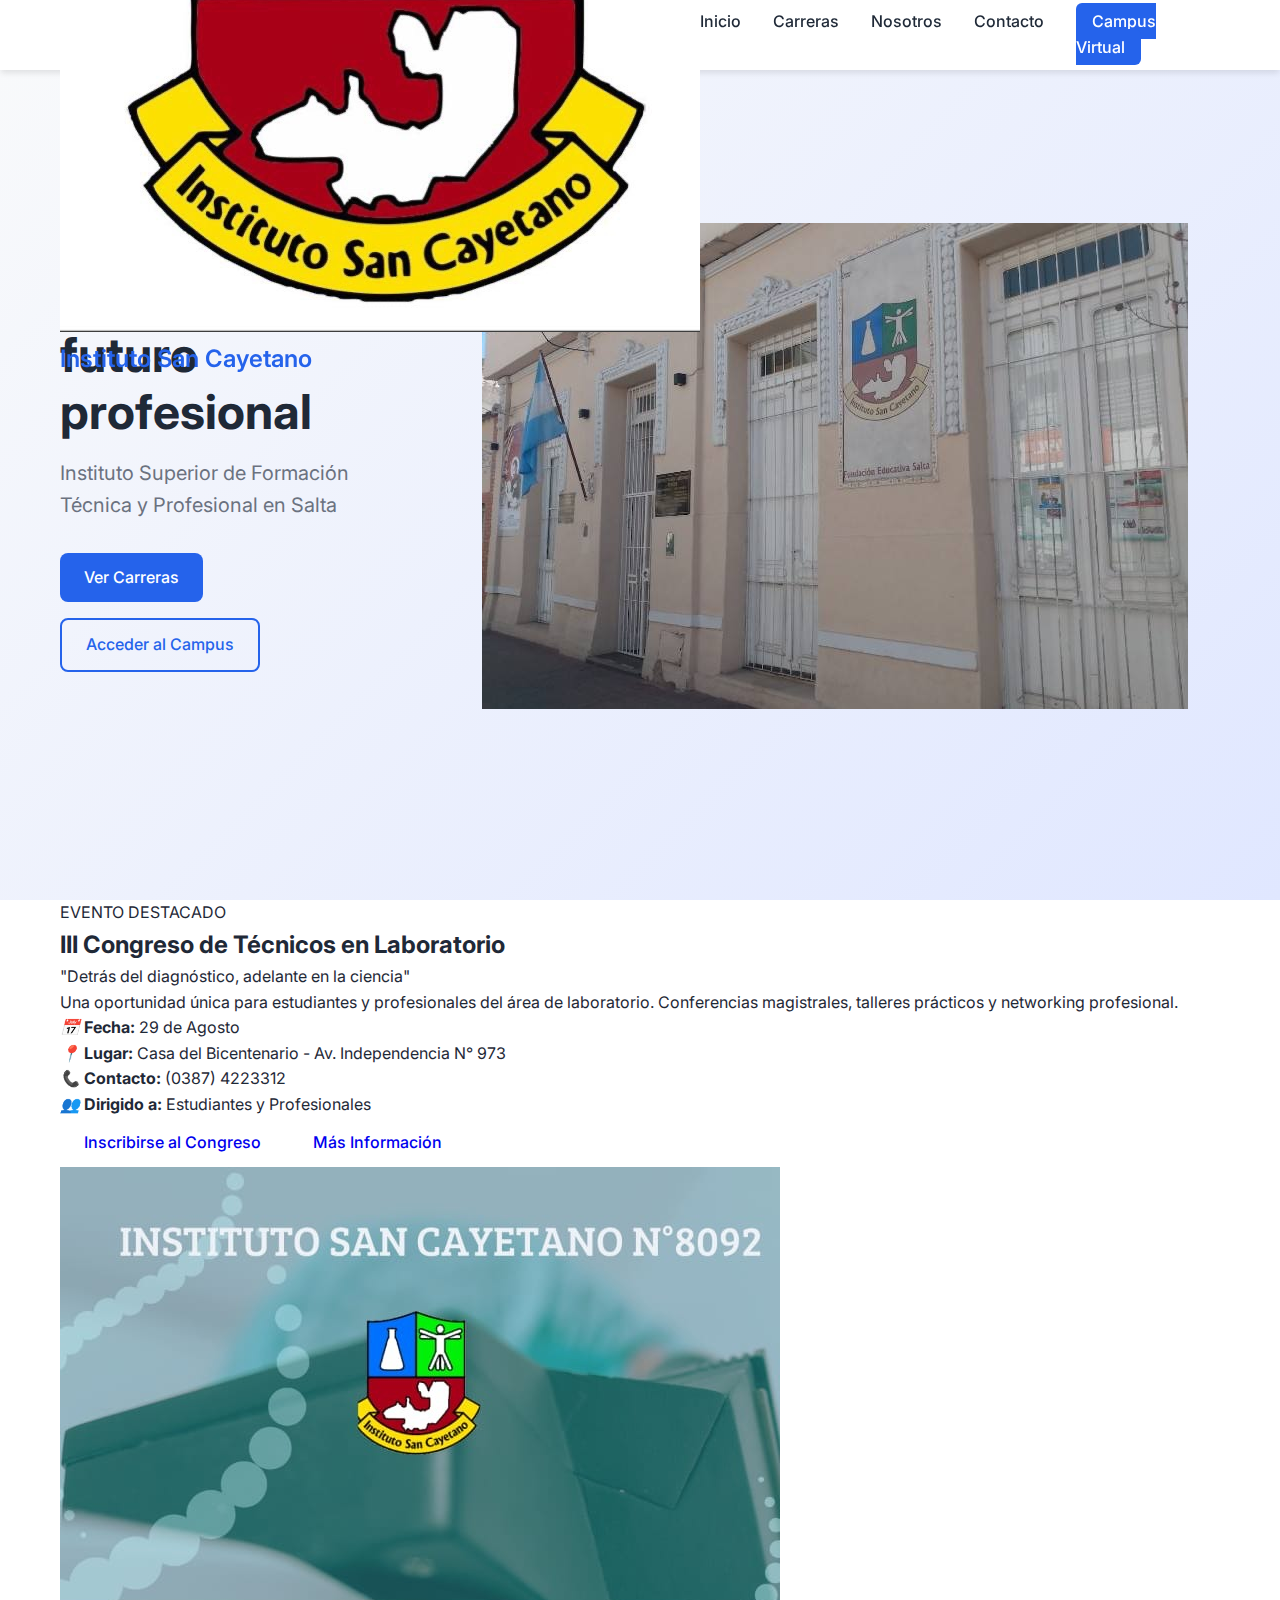
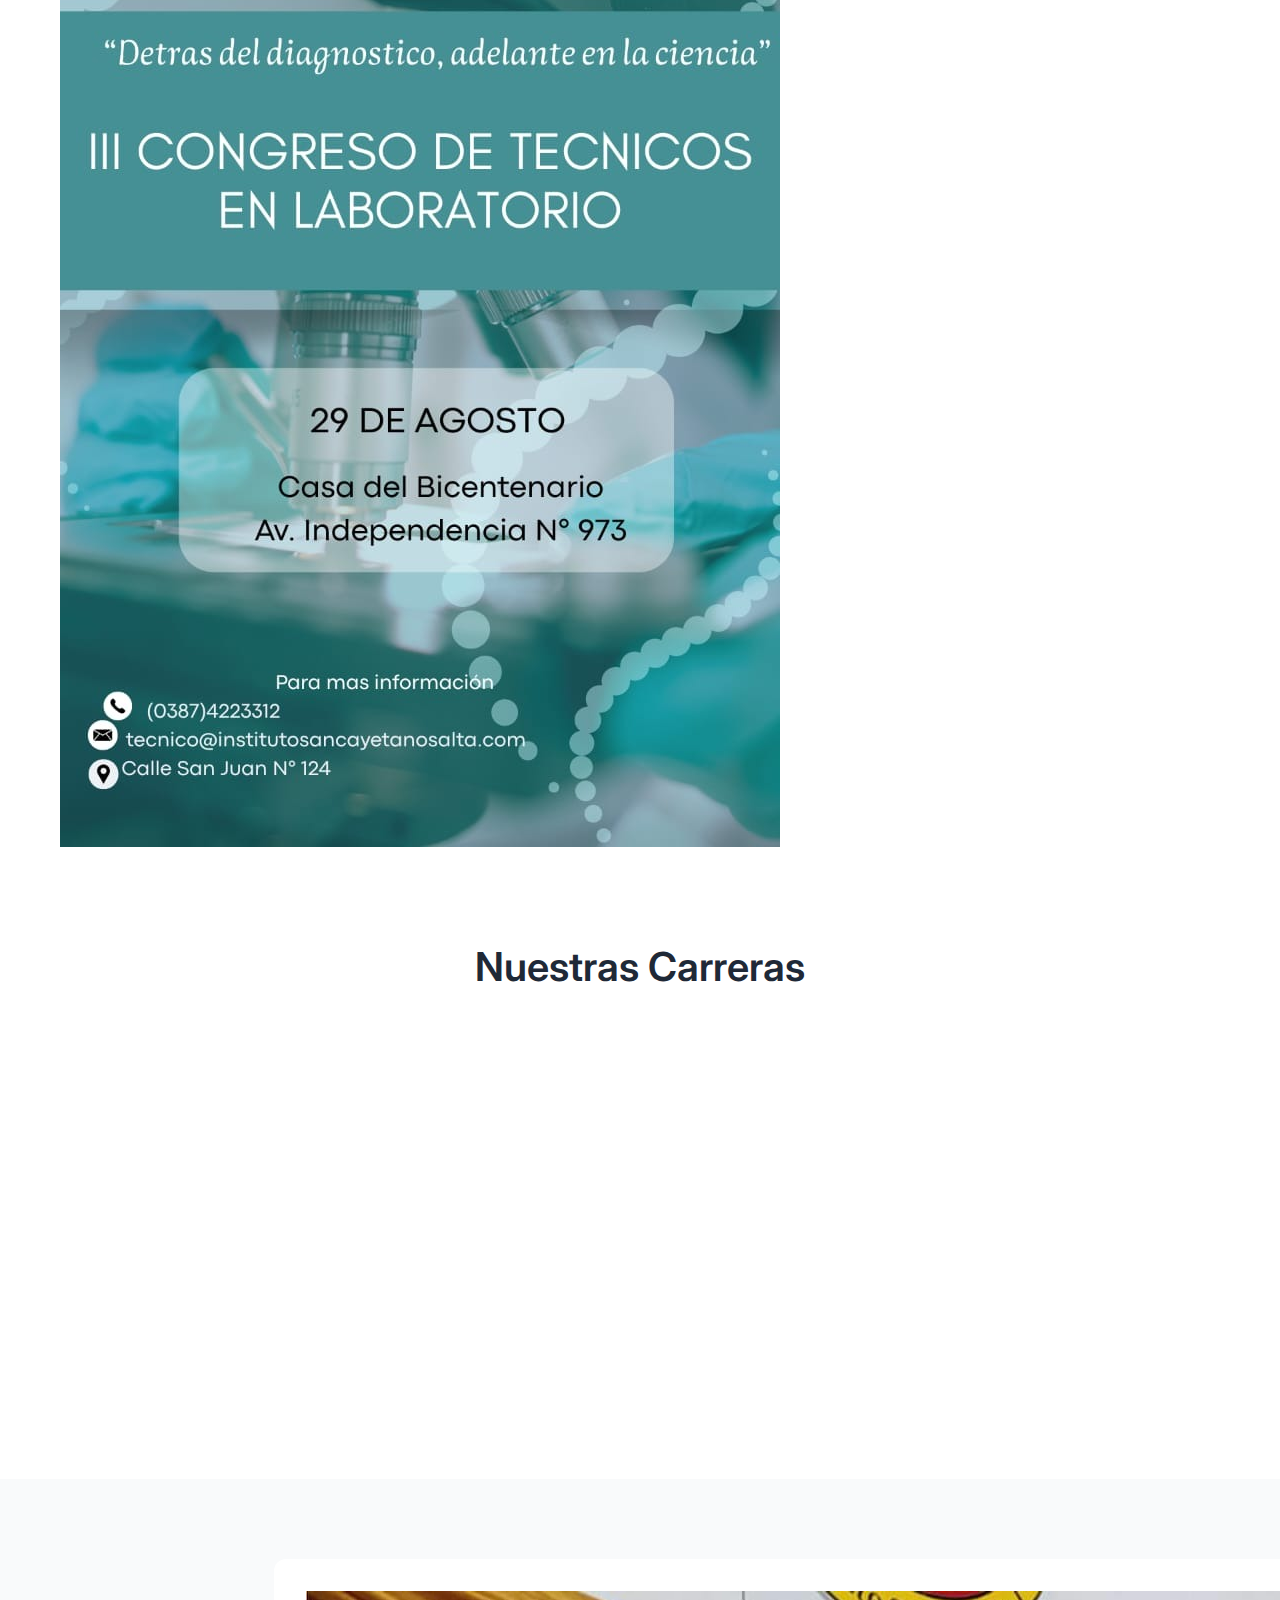
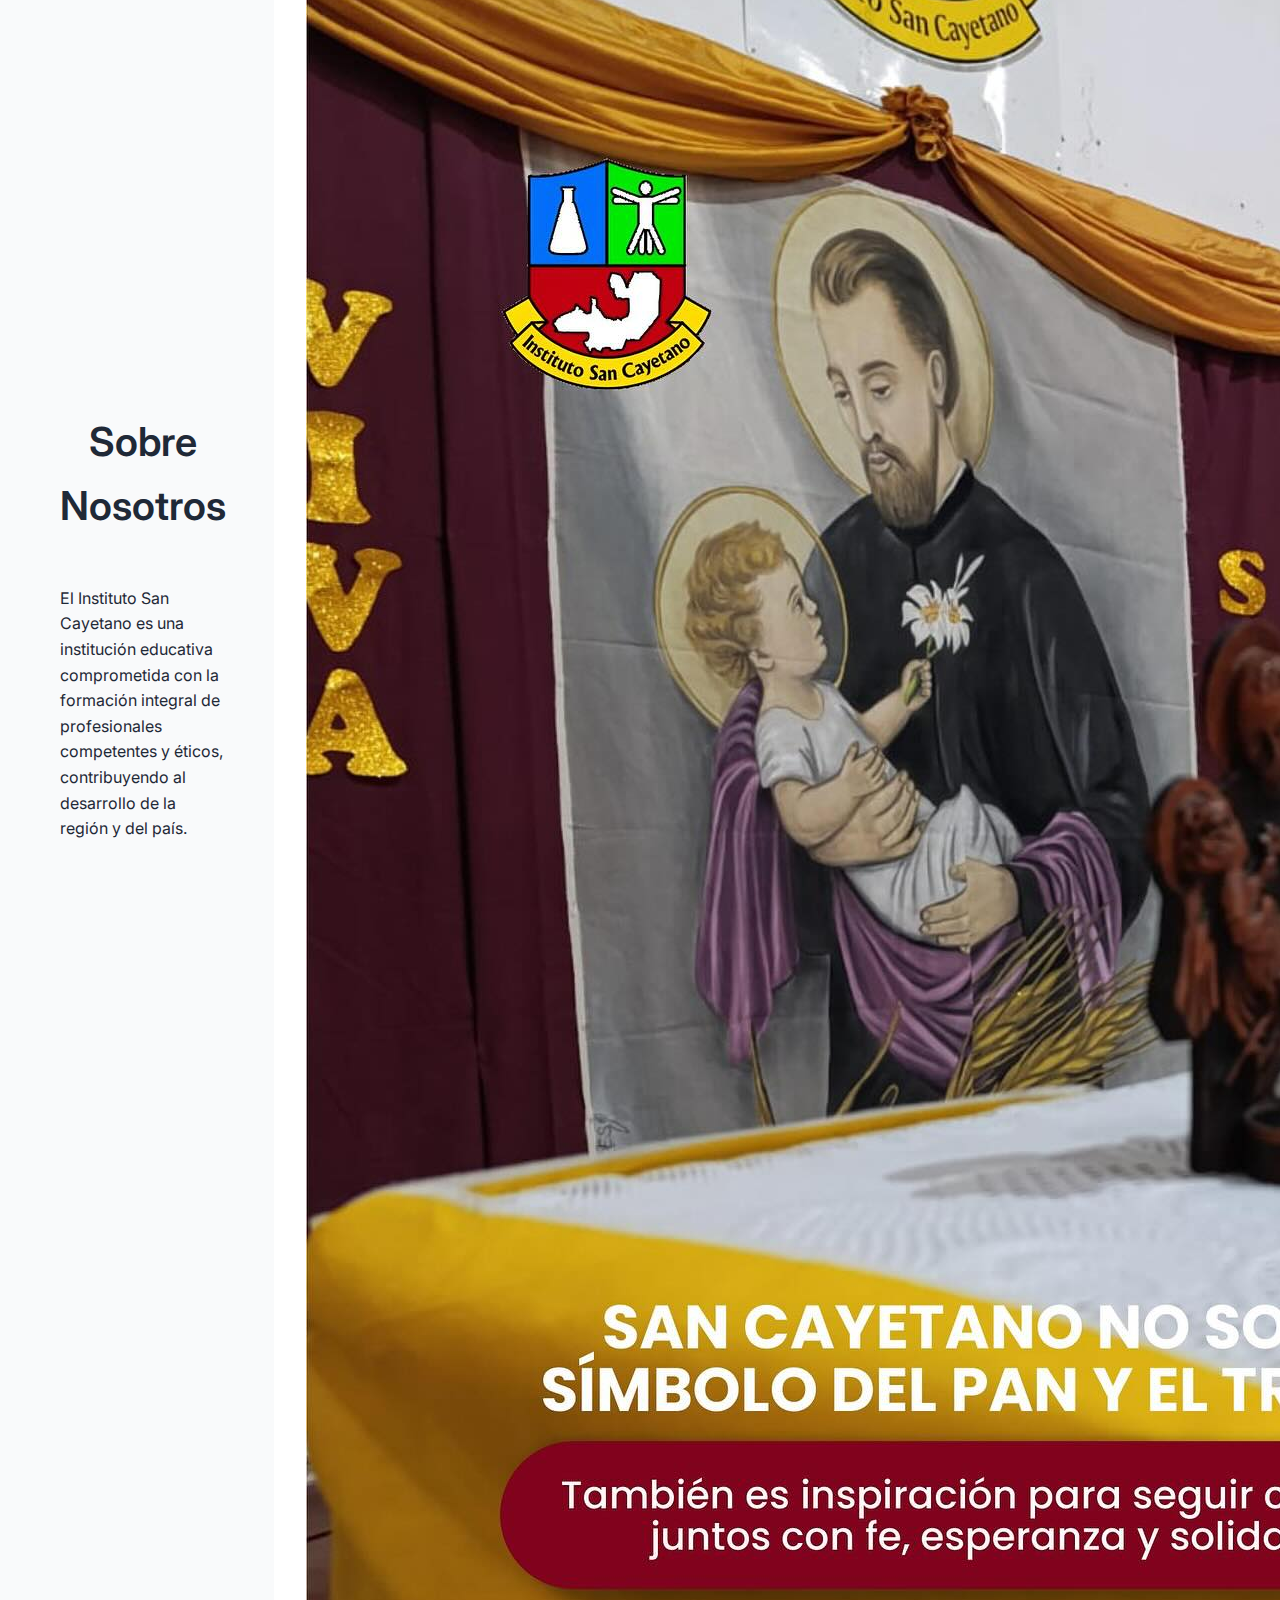
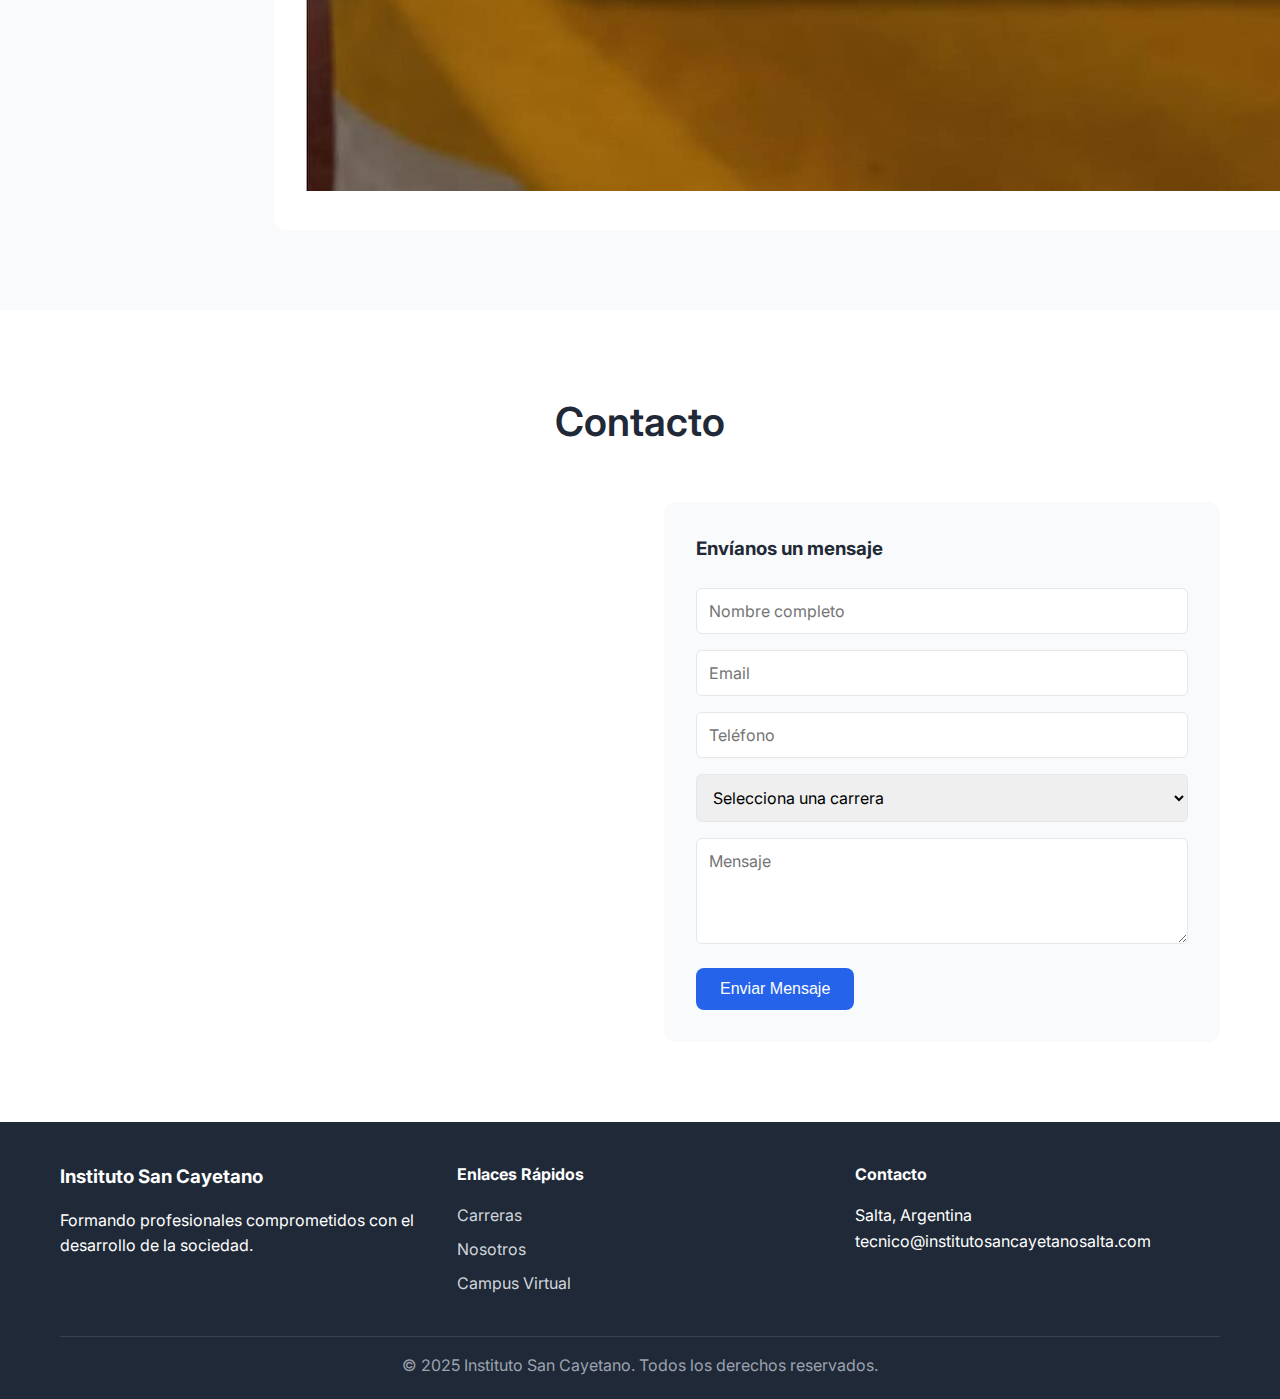
<file: index.html>
<!DOCTYPE html>
<html lang="es">
  <head>
    <meta charset="UTF-8" />
    <meta name="viewport" content="width=device-width, initial-scale=1.0" />
    <title>Instituto San Cayetano - Formación Técnica Superior</title>
    <link rel="stylesheet" href="css/styles.css?v=2.0" />
    <link rel="preconnect" href="https://fonts.googleapis.com" />
    <link rel="preconnect" href="https://fonts.gstatic.com" crossorigin />
    <link
      href="https://fonts.googleapis.com/css2?family=Inter:wght@300;400;500;600;700&display=swap"
      rel="stylesheet"
    />
  </head>
  <body>
    <!-- Header -->
    <header class="header">
      <nav class="nav">
        <div class="nav-container">
          <div class="nav-logo">
            <img
              src="images/logo-instituto.jpg?v=2.0"
              alt="Logo Instituto San Cayetano"
            />
            <h1>Instituto San Cayetano</h1>
          </div>
          <ul class="nav-menu">
            <li><a href="#inicio" class="nav-link">Inicio</a></li>
            <li><a href="#carreras" class="nav-link">Carreras</a></li>
            <li><a href="#sobre-nosotros" class="nav-link">Nosotros</a></li>
            <li><a href="#contacto" class="nav-link">Contacto</a></li>
            <li>
              <a
                href="http://campovirtual.institutosancayetanosalta.com"
                class="nav-link campus-link"
                target="_blank"
                >Campus Virtual</a
              >
            </li>
          </ul>
          <div class="hamburger">
            <span></span>
            <span></span>
            <span></span>
          </div>
        </div>
      </nav>
    </header>

    <!-- Hero Section -->
    <section id="inicio" class="hero">
      <div class="hero-container">
        <div class="hero-content">
          <h1 class="hero-title">Formá tu futuro profesional</h1>
          <p class="hero-subtitle">
            Instituto Superior de Formación Técnica y Profesional en Salta
          </p>
          <div class="hero-buttons">
            <a href="#carreras" class="btn btn-primary">Ver Carreras</a>
            <a
              href="http://campovirtual.institutosancayetanosalta.com"
              class="btn btn-secondary"
              target="_blank"
              >Acceder al Campus</a
            >
          </div>
        </div>
        <div class="hero-image">
          <div class="hero-placeholder">
            <img src="images/frente-instituto.jpg?v=2.0" alt="Frente del Instituto San Cayetano" />
          </div>
        </div>
      </div>
    </section>

    <!-- Evento Destacado Section -->
    <section class="evento-destacado">
      <div class="container">
        <div class="evento-banner">
          <div class="evento-content">
            <div class="evento-badge">
              <span>EVENTO DESTACADO</span>
            </div>
            <h2>III Congreso de Técnicos en Laboratorio</h2>
            <p class="evento-lema">
              "Detrás del diagnóstico, adelante en la ciencia"
            </p>
            <p class="evento-descripcion">
              Una oportunidad única para estudiantes y profesionales del área de
              laboratorio. Conferencias magistrales, talleres prácticos y
              networking profesional.
            </p>
            <div class="evento-details">
              <div class="detail-item">
                <i class="icon-calendar">📅</i>
                <span><strong>Fecha:</strong> 29 de Agosto</span>
              </div>
              <div class="detail-item">
                <i class="icon-location">📍</i>
                <span
                  ><strong>Lugar:</strong> Casa del Bicentenario - Av.
                  Independencia N° 973</span
                >
              </div>
              <div class="detail-item">
                <i class="icon-phone">📞</i>
                <span><strong>Contacto:</strong> (0387) 4223312</span>
              </div>
              <div class="detail-item">
                <i class="icon-users">👥</i>
                <span
                  ><strong>Dirigido a:</strong> Estudiantes y
                  Profesionales</span
                >
              </div>
            </div>
            <div class="evento-actions">
              <a href="https://san-cayetano.vercel.app/curso-inscripcion" class="btn btn-evento" target="_blank"
                >Inscribirse al Congreso</a
              >
              <a
                href="mailto:info@institutosancayetanosalta.com"
                class="btn btn-info"
                >Más Información</a
              >
            </div>
          </div>
          <div class="evento-image">
            <img
              src="images/congreso-laboratorio.jpg?v=2.0"
              alt="III Congreso de Técnicos en Laboratorio"
            />
          </div>
        </div>
      </div>
    </section>

    <!-- Carreras Section -->
    <section id="carreras" class="carreras">
      <div class="container">
        <h2 class="section-title">Nuestras Carreras</h2>
        <div class="carreras-grid">
          <div class="carrera-card">
            <div class="card-header">
              <h3>Educación Secundaria</h3>
            </div>
            <div class="card-content">
              <p>
                Formación integral para jóvenes con orientación técnica y
                humanística.
              </p>
              <ul>
                <li>Modalidad presencial</li>
                <li>Duración: 6 años</li>
                <li>Título oficial</li>
              </ul>
            </div>
          </div>

          <div class="carrera-card">
            <div class="card-header">
              <h3>Profesorado de Educación Física</h3>
            </div>
            <div class="card-content">
              <p>
                Formación docente especializada en educación física y deportes.
              </p>
              <ul>
                <li>Duración: 4 años</li>
                <li>Prácticas profesionales</li>
                <li>Título habilitante</li>
              </ul>
            </div>
          </div>

          <div class="carrera-card">
            <div class="card-header">
              <h3>Tecnicatura Superior en Laboratorio</h3>
            </div>
            <div class="card-content">
              <p>Formación técnica en análisis clínicos y laboratorio.</p>
              <ul>
                <li>Duración: 3 años</li>
                <li>Laboratorios equipados</li>
                <li>Alta inserción laboral</li>
              </ul>
            </div>
          </div>
        </div>
      </div>
    </section>

    <!-- Sobre Nosotros Section -->
    <section id="sobre-nosotros" class="sobre-nosotros">
      <div class="container">
        <div class="sobre-nosotros-content">
          <div class="sobre-nosotros-text">
            <h2 class="section-title">Sobre Nosotros</h2>
            <p>
              El Instituto San Cayetano es una institución educativa
              comprometida con la formación integral de profesionales
              competentes y éticos, contribuyendo al desarrollo de la región y
              del país.
            </p>
            <div class="features">
              <div class="feature">
                <h4>Excelencia Académica</h4>
                <p>
                  Programas educativos de alta calidad con docentes
                  especializados.
                </p>
              </div>
              <div class="feature">
                <h4>Formación Práctica</h4>
                <p>
                  Énfasis en la experiencia práctica y la aplicación de
                  conocimientos.
                </p>
              </div>
              <div class="feature">
                <h4>Campus Virtual</h4>
                <p>
                  Plataforma moderna para el aprendizaje a distancia y recursos
                  digitales.
                </p>
              </div>
            </div>
          </div>
          <div class="sobre-nosotros-image">
            <div class="image-placeholder">
              <img src="images/foto2.jpg?v=2.0" alt="Campus del Instituto San Cayetano" />
            </div>
          </div>
        </div>
      </div>
    </section>

    <!-- Contacto Section -->
    <section id="contacto" class="contacto">
      <div class="container">
        <h2 class="section-title">Contacto</h2>
        <div class="contacto-content">
          <div class="contacto-info">
            <div class="info-item">
              <h4>Dirección</h4>
              <p>Salta, Argentina</p>
            </div>
            <div class="info-item">
              <h4>Teléfono</h4>
              <p>+54 (387) 4223312</p>
            </div>
            <div class="info-item">
              <h4>Email</h4>
              <p>tecnico@institutosancayetanosalta.com</p>
            </div>
            <div class="info-item">
              <h4>Campus Virtual</h4>
              <a
                href="http://campovirtual.institutosancayetanosalta.com"
                target="_blank"
                >Acceder al Moodle</a
              >
            </div>
          </div>
          <div class="contacto-form">
            <form id="contact-form">
              <h3>Envíanos un mensaje</h3>
              <input
                type="text"
                name="nombre"
                placeholder="Nombre completo"
                required
              />
              <input type="email" name="email" placeholder="Email" required />
              <input type="tel" name="telefono" placeholder="Teléfono" />
              <select name="carrera" required>
                <option value="">Selecciona una carrera</option>
                <option value="secundario">Educación Secundaria</option>
                <option value="profesorado">
                  Profesorado de Educación Física
                </option>
                <option value="laboratorio">Tecnicatura en Laboratorio</option>
              </select>
              <textarea
                name="mensaje"
                placeholder="Mensaje"
                rows="4"
                required
              ></textarea>
              <button type="submit" class="btn btn-primary">
                Enviar Mensaje
              </button>
            </form>
          </div>
        </div>
      </div>
    </section>

    <!-- Footer -->
    <footer class="footer">
      <div class="container">
        <div class="footer-content">
          <div class="footer-section">
            <h3>Instituto San Cayetano</h3>
            <p>
              Formando profesionales comprometidos con el desarrollo de la
              sociedad.
            </p>
          </div>
          <div class="footer-section">
            <h4>Enlaces Rápidos</h4>
            <ul>
              <li><a href="#carreras">Carreras</a></li>
              <li><a href="#sobre-nosotros">Nosotros</a></li>
              <li>
                <a
                  href="http://campovirtual.institutosancayetanosalta.com"
                  target="_blank"
                  >Campus Virtual</a
                >
              </li>
            </ul>
          </div>
          <div class="footer-section">
            <h4>Contacto</h4>
            <p>Salta, Argentina</p>
            <p>tecnico@institutosancayetanosalta.com</p>
          </div>
        </div>
        <div class="footer-bottom">
          <p>
            &copy; 2025 Instituto San Cayetano. Todos los derechos reservados.
          </p>
        </div>
      </div>
    </footer>

    <script src="js/main.js?v=2.0"></script>
  </body>
</html>
</file>
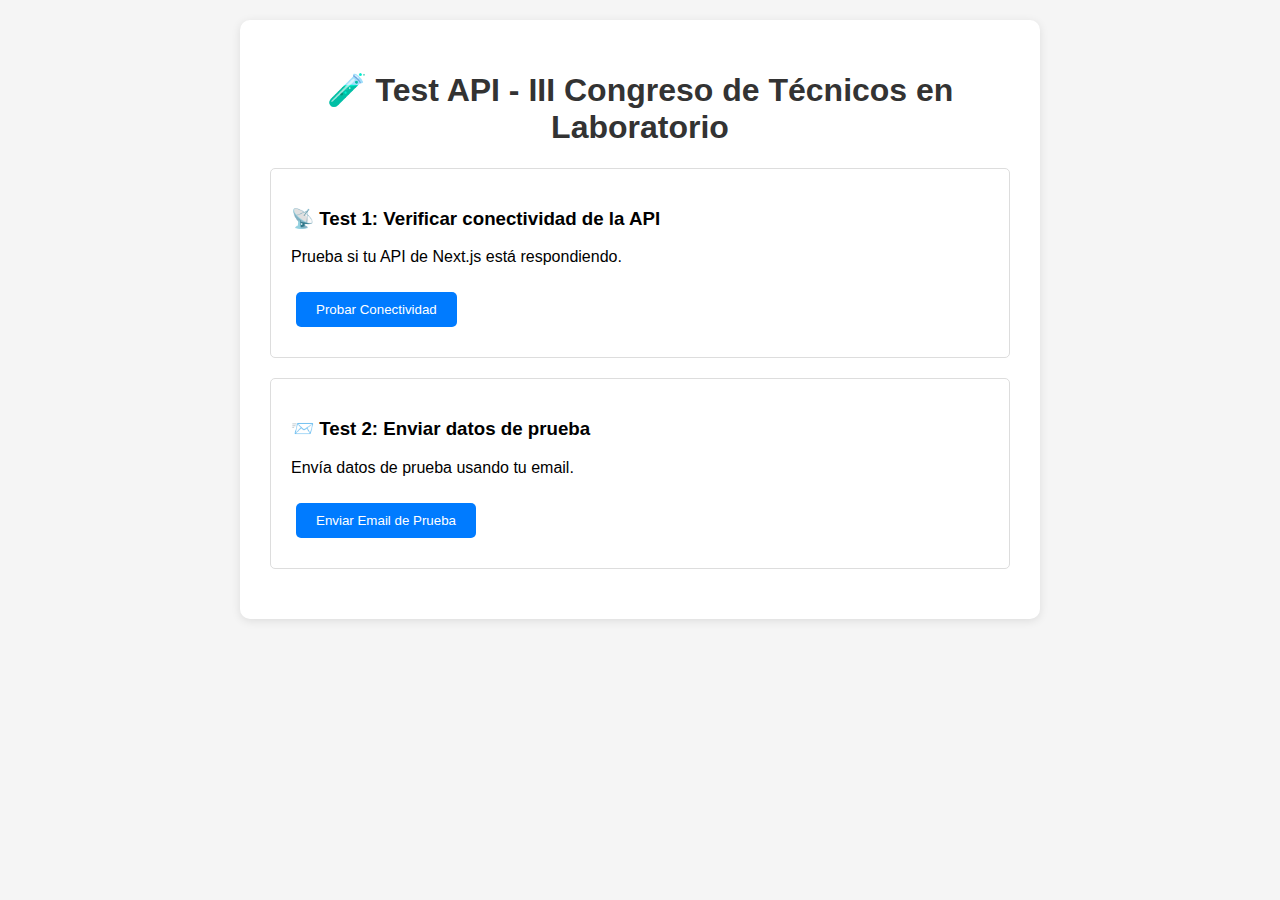
<file: test-api.html>
<!DOCTYPE html>
<html lang="es">
  <head>
    <meta charset="UTF-8" />
    <meta name="viewport" content="width=device-width, initial-scale=1.0" />
    <title>Test API - Congreso</title>
    <style>
      body {
        font-family: Arial, sans-serif;
        max-width: 800px;
        margin: 0 auto;
        padding: 20px;
        background-color: #f5f5f5;
      }
      .container {
        background: white;
        padding: 30px;
        border-radius: 10px;
        box-shadow: 0 2px 10px rgba(0, 0, 0, 0.1);
      }
      h1 {
        color: #333;
        text-align: center;
      }
      .test-section {
        margin: 20px 0;
        padding: 20px;
        border: 1px solid #ddd;
        border-radius: 5px;
      }
      button {
        background: #007bff;
        color: white;
        border: none;
        padding: 10px 20px;
        border-radius: 5px;
        cursor: pointer;
        margin: 10px 5px;
      }
      button:hover {
        background: #0056b3;
      }
      .result {
        margin-top: 15px;
        padding: 15px;
        border-radius: 5px;
        font-family: monospace;
        white-space: pre-wrap;
      }
      .success {
        background: #d4edda;
        border: 1px solid #c3e6cb;
        color: #155724;
      }
      .error {
        background: #f8d7da;
        border: 1px solid #f5c6cb;
        color: #721c24;
      }
      .info {
        background: #d1ecf1;
        border: 1px solid #bee5eb;
        color: #0c5460;
      }
    </style>
  </head>
  <body>
    <div class="container">
      <h1>🧪 Test API - III Congreso de Técnicos en Laboratorio</h1>

      <div class="test-section">
        <h3>📡 Test 1: Verificar conectividad de la API</h3>
        <p>Prueba si tu API de Next.js está respondiendo.</p>
        <button onclick="testAPIConnectivity()">Probar Conectividad</button>
        <div
          id="connectivity-result"
          class="result"
          style="display: none"
        ></div>
      </div>

      <div class="test-section">
        <h3>📨 Test 2: Enviar datos de prueba</h3>
        <p>Envía datos de prueba usando tu email.</p>
        <button onclick="testEmailSending()">Enviar Email de Prueba</button>
        <div id="email-result" class="result" style="display: none"></div>
      </div>
    </div>

    <script>
      const API_ENDPOINT =
        "https://san-cayetano-j7ww3wgv6-ulises-projects-42dfaac0.vercel.app/api/send-email";

      // Test 1: Verificar conectividad
      async function testAPIConnectivity() {
        const resultDiv = document.getElementById("connectivity-result");
        resultDiv.style.display = "block";
        resultDiv.className = "result info";
        resultDiv.textContent = "Probando conectividad...";

        try {
          const response = await fetch(API_ENDPOINT, {
            method: "GET",
            headers: {
              Accept: "application/json",
            },
          });

          resultDiv.className = "result success";
          resultDiv.textContent = `✅ Conectividad OK
Status: ${response.status}
Status Text: ${response.statusText}
Headers: ${JSON.stringify([...response.headers.entries()], null, 2)}`;
        } catch (error) {
          resultDiv.className = "result error";
          resultDiv.textContent = `❌ Error de conectividad:
${error.message}

Esto podría indicar:
- Problema de CORS
- API no disponible
- Error de red`;
        }
      }

      // Test 2: Enviar email de prueba
      async function testEmailSending() {
        const resultDiv = document.getElementById("email-result");
        resultDiv.style.display = "block";
        resultDiv.className = "result info";
        resultDiv.textContent = "Enviando datos de prueba...";

        const formData = new FormData();
        formData.append("fullname", "Ulises Cappa (Prueba)");
        formData.append("Email", "ulisescappa@gmail.com");
        formData.append("D.N.I.", "12345678");
        formData.append("bornDate", "1990-01-15");
        formData.append("Domicilio", "Salta Capital, Argentina");
        formData.append("Telefono", "3871234567");
        formData.append("Profesion", "Desarrollador Full Stack");
        formData.append("Estudiante", "No");
        formData.append("Tipo de Asistente", "Profesional");

        try {
          const response = await fetch(API_ENDPOINT, {
            method: "POST",
            body: formData,
            headers: {
              Accept: "application/json",
            },
          });

          const responseText = await response.text();

          if (response.ok) {
            let responseData;
            try {
              responseData = JSON.parse(responseText);
              resultDiv.className = "result success";
              resultDiv.textContent = `✅ Email enviado exitosamente!

Respuesta:
${JSON.stringify(responseData, null, 2)}`;
            } catch (e) {
              resultDiv.className = "result success";
              resultDiv.textContent = `✅ Email enviado (respuesta no JSON):
${responseText}`;
            }
          } else {
            resultDiv.className = "result error";
            resultDiv.textContent = `❌ Error al enviar:
Status: ${response.status}
Response: ${responseText}`;
          }
        } catch (error) {
          resultDiv.className = "result error";
          resultDiv.textContent = `❌ Error de red:
${error.message}`;
        }
      }
    </script>
  </body>
</html>
</file>
<file: css/styles.css>
/* Reset y Variables CSS */
* {
    margin: 0;
    padding: 0;
    box-sizing: border-box;
}

:root {
    --primary-color: #2563eb;
    --secondary-color: #1e40af;
    --accent-color: #f59e0b;
    --text-dark: #1f2937;
    --text-light: #6b7280;
    --bg-light: #f9fafb;
    --bg-white: #ffffff;
    --border-color: #e5e7eb;
    --shadow: 0 4px 6px -1px rgba(0, 0, 0, 0.1);
    --shadow-lg: 0 10px 15px -3px rgba(0, 0, 0, 0.1);
    --font-family: 'Inter', sans-serif;
}

body {
    font-family: var(--font-family);
    line-height: 1.6;
    color: var(--text-dark);
    scroll-behavior: smooth;
}

.container {
    max-width: 1200px;
    margin: 0 auto;
    padding: 0 20px;
}

/* Header y Navegación */
.header {
    background: var(--bg-white);
    box-shadow: var(--shadow);
    position: fixed;
    top: 0;
    left: 0;
    right: 0;
    z-index: 1000;
}

.nav-container {
    max-width: 1200px;
    margin: 0 auto;
    padding: 0 20px;
    display: flex;
    justify-content: space-between;
    align-items: center;
    height: 70px;
}

.nav-logo h1 {
    color: var(--primary-color);
    font-size: 1.5rem;
    font-weight: 600;
}

.nav-menu {
    display: flex;
    list-style: none;
    gap: 2rem;
}

.nav-link {
    text-decoration: none;
    color: var(--text-dark);
    font-weight: 500;
    transition: color 0.3s ease;
}

.nav-link:hover {
    color: var(--primary-color);
}

.campus-link {
    background: var(--primary-color);
    color: white !important;
    padding: 8px 16px;
    border-radius: 6px;
    transition: background 0.3s ease;
}

.campus-link:hover {
    background: var(--secondary-color);
}

.hamburger {
    display: none;
    flex-direction: column;
    cursor: pointer;
}

.hamburger span {
    width: 25px;
    height: 3px;
    background: var(--text-dark);
    margin: 3px 0;
    transition: 0.3s;
}

/* Hero Section */
.hero {
    background: linear-gradient(135deg, var(--bg-light) 0%, #e0e7ff 100%);
    padding: 120px 0 80px;
    min-height: 100vh;
    display: flex;
    align-items: center;
}

.hero-container {
    max-width: 1200px;
    margin: 0 auto;
    padding: 0 20px;
    display: grid;
    grid-template-columns: 1fr 1fr;
    gap: 3rem;
    align-items: center;
}

.hero-title {
    font-size: 3rem;
    font-weight: 700;
    color: var(--text-dark);
    margin-bottom: 1rem;
    line-height: 1.2;
}

.hero-subtitle {
    font-size: 1.25rem;
    color: var(--text-light);
    margin-bottom: 2rem;
}

.hero-buttons {
    display: flex;
    gap: 1rem;
    flex-wrap: wrap;
}

.btn {
    display: inline-block;
    padding: 12px 24px;
    border-radius: 8px;
    text-decoration: none;
    font-weight: 500;
    transition: all 0.3s ease;
    cursor: pointer;
    border: none;
    font-size: 1rem;
}

.btn-primary {
    background: var(--primary-color);
    color: white;
}

.btn-primary:hover {
    background: var(--secondary-color);
    transform: translateY(-2px);
    box-shadow: var(--shadow-lg);
}

.btn-secondary {
    background: transparent;
    color: var(--primary-color);
    border: 2px solid var(--primary-color);
}

.btn-secondary:hover {
    background: var(--primary-color);
    color: white;
}

.hero-placeholder {
    text-align: center;
    padding: 2rem;
}

/* Secciones */
.section-title {
    font-size: 2.5rem;
    font-weight: 600;
    text-align: center;
    margin-bottom: 3rem;
    color: var(--text-dark);
}

/* Carreras Section */
.carreras {
    padding: 80px 0;
    background: var(--bg-white);
}

.carreras-grid {
    display: grid;
    grid-template-columns: repeat(auto-fit, minmax(300px, 1fr));
    gap: 2rem;
}

.carrera-card {
    background: var(--bg-white);
    border-radius: 12px;
    box-shadow: var(--shadow);
    overflow: hidden;
    transition: transform 0.3s ease, box-shadow 0.3s ease;
}

.carrera-card:hover {
    transform: translateY(-5px);
    box-shadow: var(--shadow-lg);
}

.card-header {
    background: var(--primary-color);
    color: white;
    padding: 1.5rem;
}

.card-header h3 {
    font-size: 1.25rem;
    font-weight: 600;
}

.card-content {
    padding: 1.5rem;
}

.card-content p {
    color: var(--text-light);
    margin-bottom: 1rem;
}

.card-content ul {
    list-style: none;
    margin: 0;
}

.card-content li {
    padding: 0.5rem 0;
    color: var(--text-light);
    position: relative;
    padding-left: 1.5rem;
}

.card-content li:before {
    content: "✓";
    color: var(--accent-color);
    font-weight: bold;
    position: absolute;
    left: 0;
}

/* Sobre Nosotros Section */
.sobre-nosotros {
    padding: 80px 0;
    background: var(--bg-light);
}

.sobre-nosotros-content {
    display: grid;
    grid-template-columns: 1fr 1fr;
    gap: 3rem;
    align-items: center;
}

.features {
    margin-top: 2rem;
}

.feature {
    margin-bottom: 1.5rem;
}

.feature h4 {
    color: var(--primary-color);
    margin-bottom: 0.5rem;
    font-weight: 600;
}

.feature p {
    color: var(--text-light);
}

.image-placeholder {
    text-align: center;
    background: var(--bg-white);
    border-radius: 12px;
    padding: 2rem;
}

/* Contacto Section */
.contacto {
    padding: 80px 0;
    background: var(--bg-white);
}

.contacto-content {
    display: grid;
    grid-template-columns: 1fr 1fr;
    gap: 3rem;
}

.info-item {
    margin-bottom: 1.5rem;
}

.info-item h4 {
    color: var(--primary-color);
    margin-bottom: 0.5rem;
    font-weight: 600;
}

.info-item p,
.info-item a {
    color: var(--text-light);
    text-decoration: none;
}

.info-item a:hover {
    color: var(--primary-color);
}

.contacto-form {
    background: var(--bg-light);
    padding: 2rem;
    border-radius: 12px;
}

.contacto-form h3 {
    margin-bottom: 1.5rem;
    color: var(--text-dark);
}

.contacto-form input,
.contacto-form select,
.contacto-form textarea {
    width: 100%;
    padding: 12px;
    margin-bottom: 1rem;
    border: 1px solid var(--border-color);
    border-radius: 6px;
    font-family: var(--font-family);
    font-size: 1rem;
}

.contacto-form input:focus,
.contacto-form select:focus,
.contacto-form textarea:focus {
    outline: none;
    border-color: var(--primary-color);
    box-shadow: 0 0 0 3px rgba(37, 99, 235, 0.1);
}

/* Footer */
.footer {
    background: var(--text-dark);
    color: white;
    padding: 40px 0 20px;
}

.footer-content {
    display: grid;
    grid-template-columns: repeat(auto-fit, minmax(250px, 1fr));
    gap: 2rem;
    margin-bottom: 2rem;
}

.footer-section h3,
.footer-section h4 {
    margin-bottom: 1rem;
    color: white;
}

.footer-section ul {
    list-style: none;
}

.footer-section ul li {
    margin-bottom: 0.5rem;
}

.footer-section a {
    color: #d1d5db;
    text-decoration: none;
    transition: color 0.3s ease;
}

.footer-section a:hover {
    color: white;
}

.footer-bottom {
    border-top: 1px solid #374151;
    padding-top: 1rem;
    text-align: center;
    color: #9ca3af;
}

/* Responsive Design */
@media (max-width: 768px) {
    .hamburger {
        display: flex;
    }
    
    .nav-menu {
        position: fixed;
        left: -100%;
        top: 70px;
        flex-direction: column;
        background-color: var(--bg-white);
        width: 100%;
        text-align: center;
        transition: 0.3s;
        box-shadow: var(--shadow);
        padding: 2rem 0;
    }
    
    .nav-menu.active {
        left: 0;
    }
    
    .hero-container {
        grid-template-columns: 1fr;
        gap: 2rem;
        text-align: center;
    }
    
    .hero-title {
        font-size: 2rem;
    }
    
    .sobre-nosotros-content,
    .contacto-content {
        grid-template-columns: 1fr;
        gap: 2rem;
    }
    
    .carreras-grid {
        grid-template-columns: 1fr;
    }
    
    .hero-buttons {
        justify-content: center;
    }
}

@media (max-width: 480px) {
    .hero-title {
        font-size: 1.75rem;
    }
    
    .section-title {
        font-size: 2rem;
    }
    
    .container {
        padding: 0 15px;
    }
    
    .nav-container {
        padding: 0 15px;
    }
}
</file>
